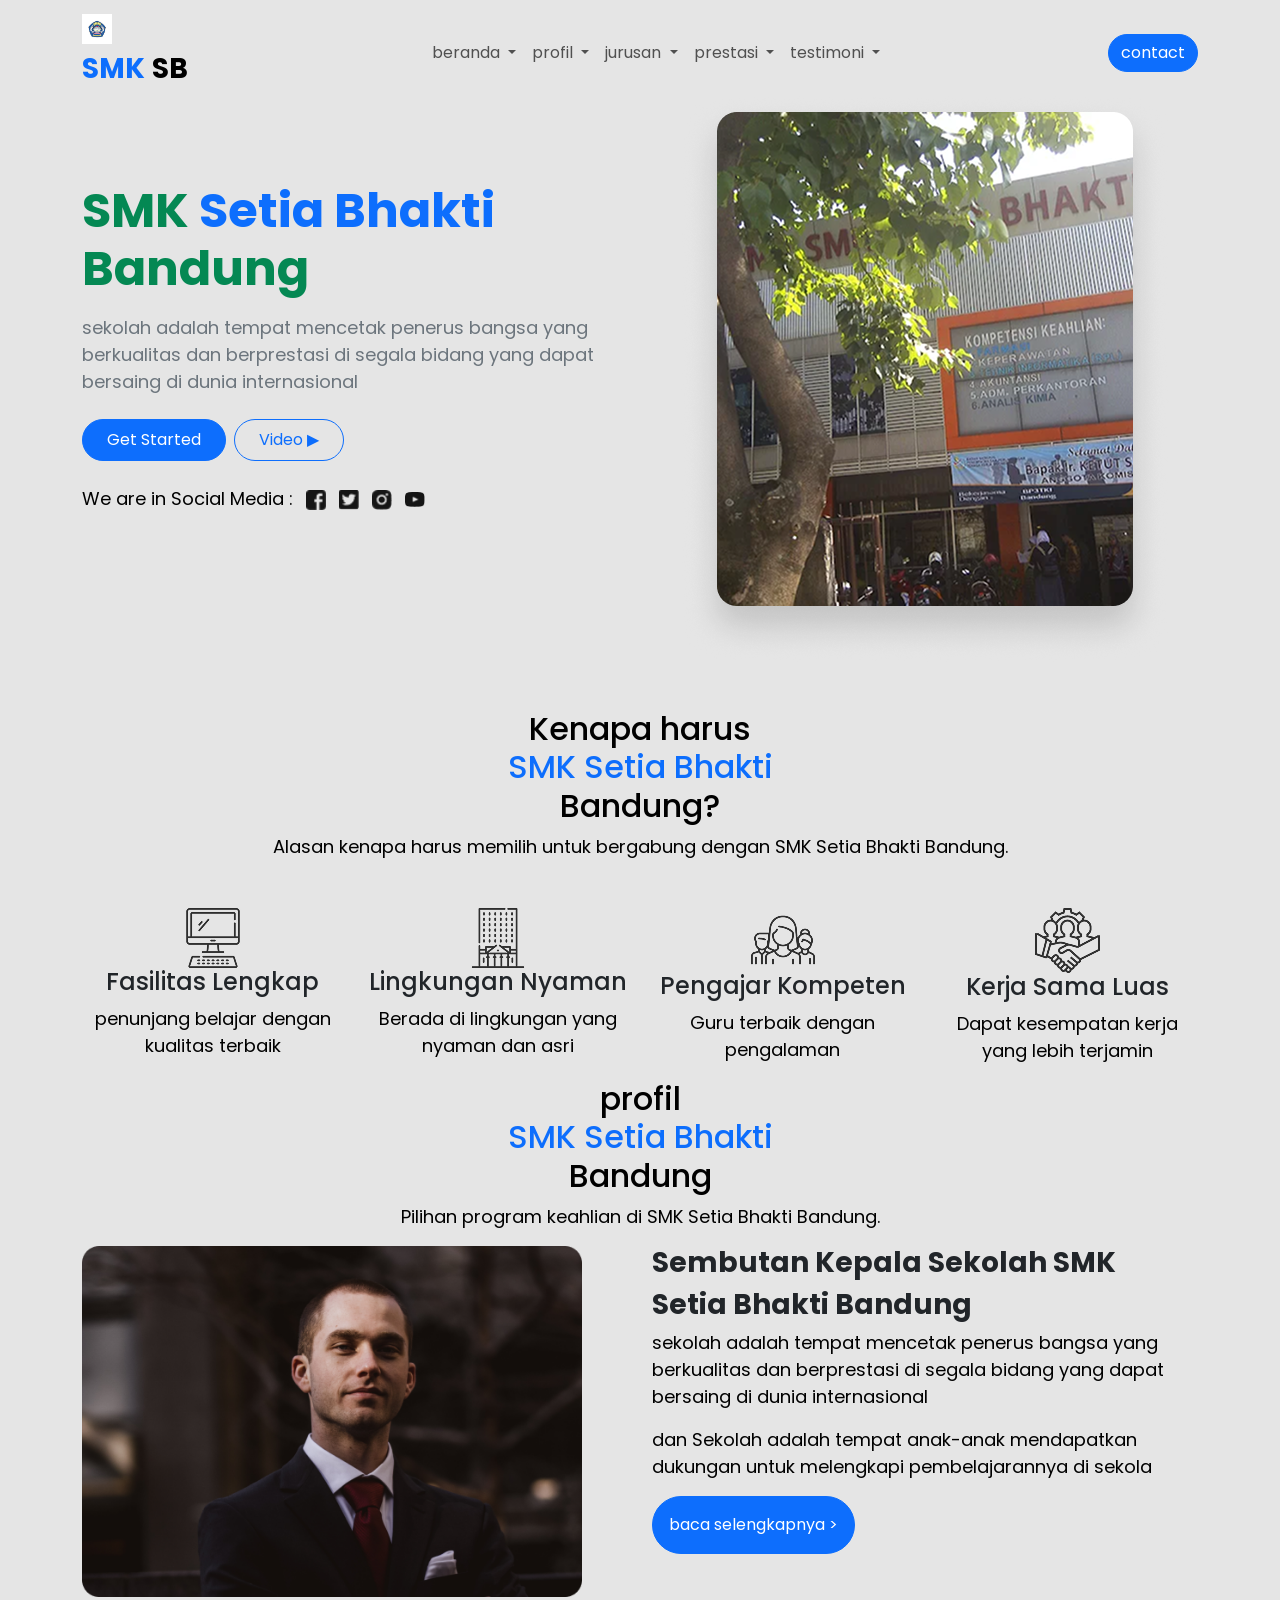
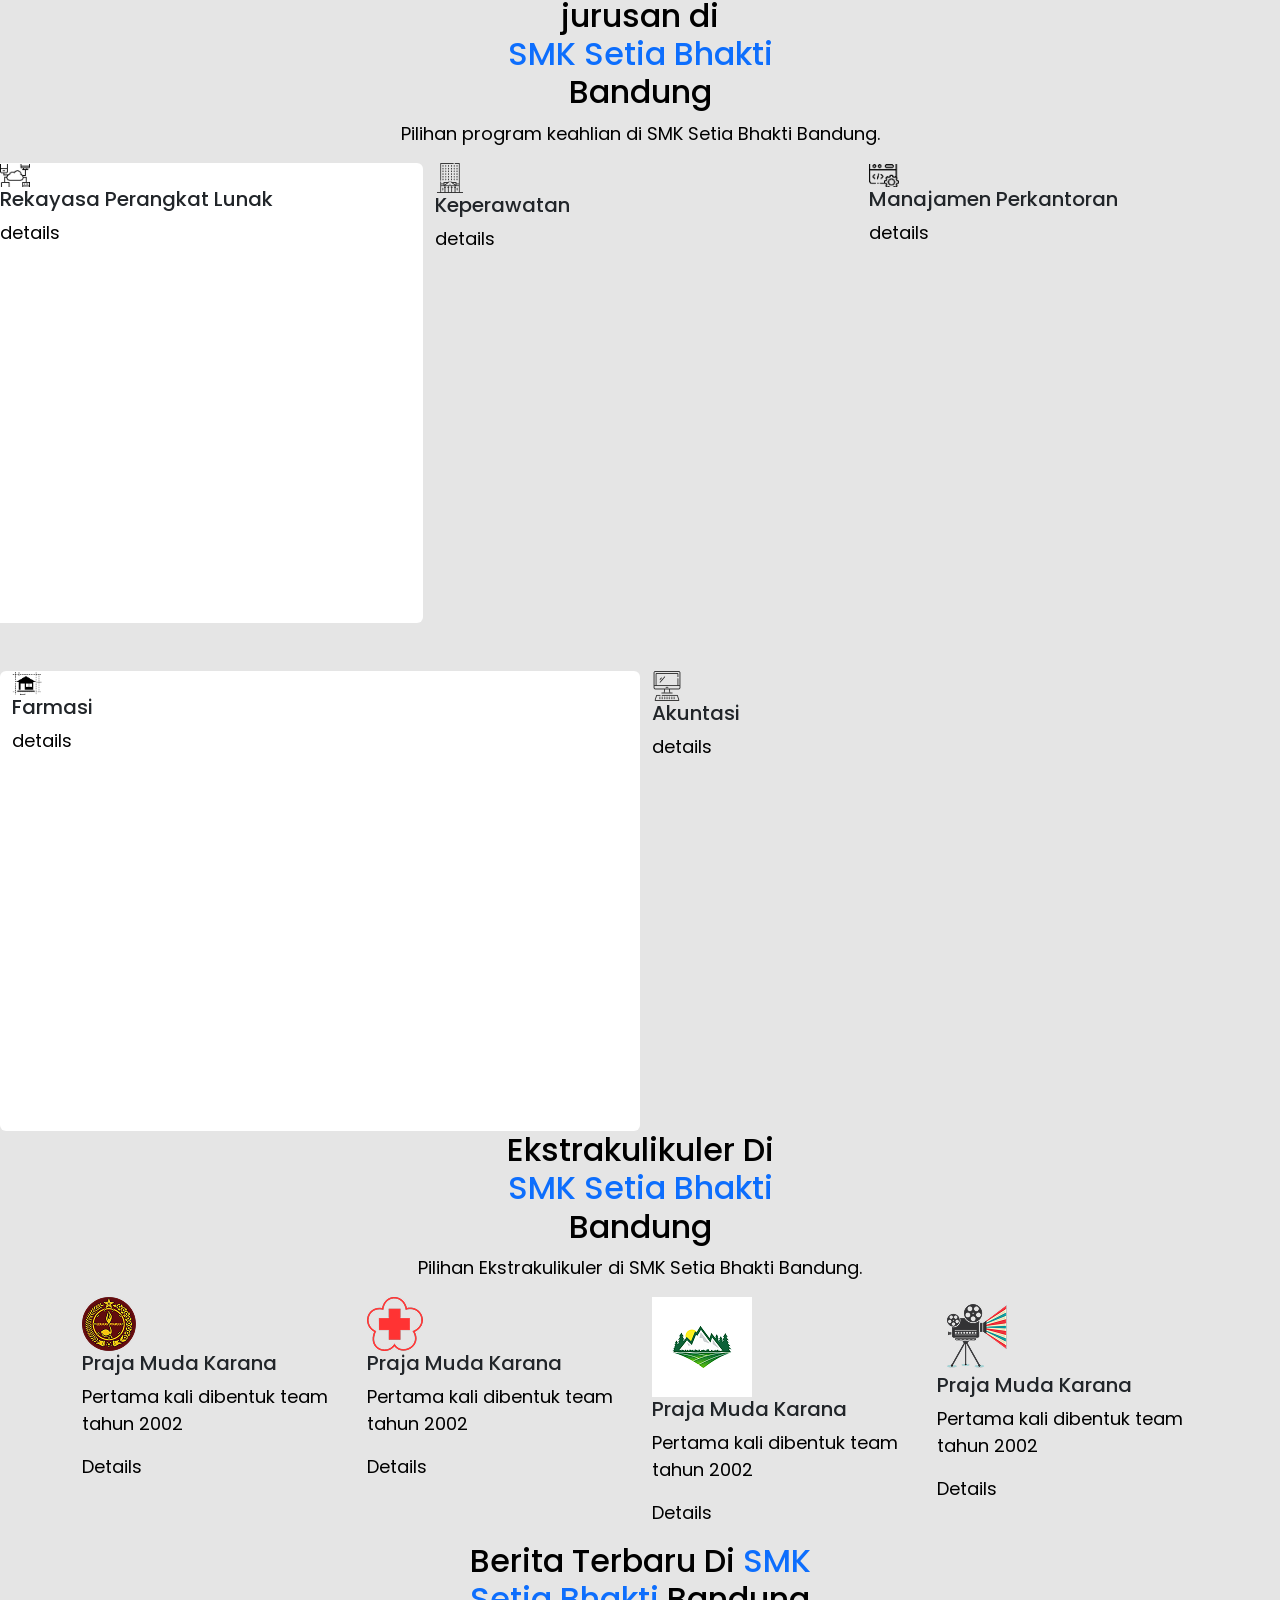
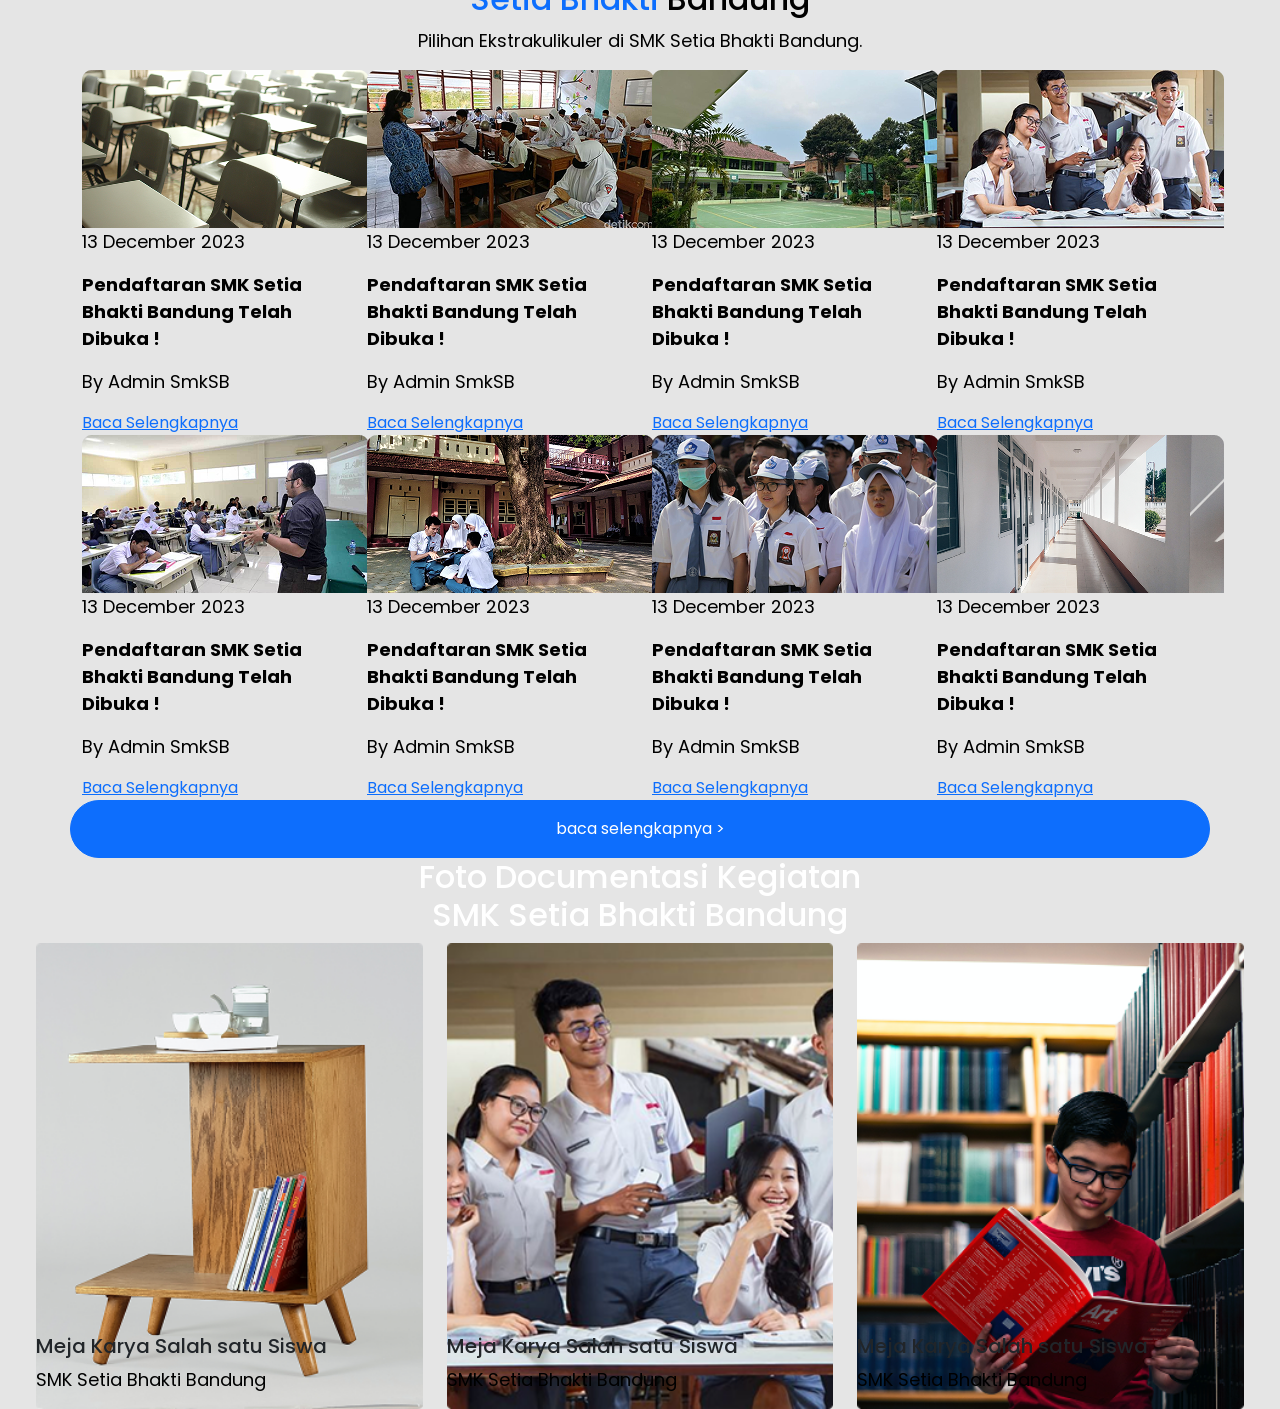
<file: tugas2.html>
<!DOCTYPE html>
<html lang="en">
  <head>
    <meta charset="utf-8" />
    <meta name="viewport" content="width=device-width, initial-scale=1" />
    <title>SMK Setia Bhakti</title>
    <link
      href="https://cdn.jsdelivr.net/npm/bootstrap@5.3.8/dist/css/bootstrap.min.css"
      rel="stylesheet"
      integrity="sha384-sRIl4kxILFvY47J16cr9ZwB07vP4J8+LH7qKQnuqkuIAvNWLzeN8tE5YBujZqJLB"
      crossorigin="anonymous"
    />
    <link rel="preconnect" href="https://fonts.googleapis.com" />
    <link rel="preconnect" href="https://fonts.gstatic.com" crossorigin />
    <link
      href="https://fonts.googleapis.com/css2?family=Poppins:wght@400;500;700&display=swap"
      rel="stylesheet"
    />
    <link rel="shortcut icon" href="image/logo.png" type="image/x-icon"/>
    <link rel="stylesheet" href="style.css" />
  </head>
  <body>
    <!-- navbar -->
    <nav
      class="navbar navbar-expand-lg navbar-light fixed-top "
    >
    
      <div class="container ">
        <a class="navbar-brand" href="#"
          ><img
            src="image/smkbhakti.jpeg"
            alt="Logo"
            width="30"
            class="d-inline-block align-text-top me-2"
          />
          <h3 class="mt-2">
          <span class="text-primary fw-bold"> SMK</span>
          <span class="text-black fw-bold">SB</span>
        </h3>
         </a
        >
        <button
          class="navbar-toggler"
          type="button"
          data-bs-toggle="collapse"
          data-bs-target="#navbarNav"
          aria-controls="navbarNav"
          aria-expanded="false"
          aria-label="Toggle navigation"
        >
          <span class="navbar-toggler-icon"></span>
        </button>
        <div class="collapse navbar-collapse" id="navbarNav">
          <ul class="navbar-nav mx-auto">
            <li class="nav-item dropdown">
          <a class="nav-link dropdown-toggle" href="#" role="button" data-bs-toggle="dropdown" aria-expanded="false">
            beranda
          </a>
          <ul class="dropdown-menu">
            <li><a class="dropdown-item" href="#">kegiatan</a></li>
          </ul>
            </li>
            <li class="nav-item dropdown">
          <a class="nav-link dropdown-toggle" href="#" role="button" data-bs-toggle="dropdown" aria-expanded="false">
            profil
          </a>
          <ul class="dropdown-menu">
            <li><a class="dropdown-item" href="#">contoh</a></li>
          </ul>
           <li class="nav-item dropdown">
          <a class="nav-link dropdown-toggle" href="#" role="button" data-bs-toggle="dropdown" aria-expanded="false">
            jurusan
          </a>
          <ul class="dropdown-menu">
            <li><a class="dropdown-item" href="#">contoh</a></li>
          </ul>
            
            <li class="nav-item dropdown">
          <a class="nav-link dropdown-toggle" href="#" role="button" data-bs-toggle="dropdown" aria-expanded="false">
            prestasi
          </a>
          <ul class="dropdown-menu">
            <li><a class="dropdown-item" href="#">kegiatan</a></li>
          </ul>
          <li class="nav-item dropdown">
          <a class="nav-link dropdown-toggle" href="#" role="button" data-bs-toggle="dropdown" aria-expanded="false">
            testimoni
          </a>
          <ul class="dropdown-menu">
            <li><a class="dropdown-item" href="#">contoh</a></li>
          </ul>
          <div>
          </div>
        </div>
        <button type="button" class="btn btn-primary rounded-pill">contact</button>
      </div>
  
    </nav>
    
    <!-- end navbar -->

    <!-- hero secton -->

<section class="hero section ">
  <div class="container py-5 hero-bg">
    <div class="row align-items-center">

     
      <div class="col-lg-6">
        <h1 class="text-hero fw-bold display-5">
          SMK <span class="text-primary">Setia Bhakti</span><br>Bandung
        </h1>
        <p class="mt-3 text-secondary">
          sekolah adalah tempat mencetak penerus bangsa yang berkualitas dan berprestasi di segala bidang yang dapat bersaing di dunia internasional
        </p>

        <div class="mt-4 d-flex gap-2">
          <a href="#" class="btn btn-primary px-4 py-2 rounded-pill">Get Started</a>
          <a href="#" class="btn btn-outline-primary px-4 py-2 rounded-pill">Video ▶</a>
        </div>

        <p class="mt-4">
          We are in Social Media :
          <a href="#" class="ms-2"><img src="image/FB.png" width="20" alt="fcbk"></a>
          <a href="#" class="ms-2"><img src="image/Vector (1).png" width="20" alt="twiter"></a>
          <a href="#" class="ms-2"><img src="image/Vector (2).png" width="20" alt="ig"></a>
          <a href="#" class="ms-2"><img src="image/Vector (3).png" width="20" alt="yt"></a>
        </p>
      </div>

     
      <div class="col-lg-6 text-center mt-4 mt-lg-0">
       <img src="image/Rectangle 3.png" alt="image" class="img-fluid roumded mt-5">

      </div>

    </div>
  </div>
</section>

     <!-- end hero section -->

     <!-- pertanyaan -->
      <section class="pertanyaan">
     
  <div class="row text-center">
    <div class="col">
      <h2>
        <span class="text-black">Kenapa harus</span>
        <br>
        <span class="text-primary">SMK Setia Bhakti</span>
        <br>
        <span class="text-black">Bandung?</span>
      </h2>
      <p class="mb-5">Alasan kenapa harus memilih untuk bergabung dengan SMK Setia Bhakti Bandung.</p>
    </div>
    
    </div>
  </div>

  <div class="container">
  <div class="row fasilitas justify-content-md-center text-center">
    <div class="col-3 box">
    <img src="image/computer 1.png" alt="computer">
    <h4 class="bio">Fasilitas Lengkap</h3>
    <p class="p ">penunjang belajar dengan kualitas terbaik</p>
    </div>
    <div class="col-3 box">
      <img src="image/bank 1.png" alt="computer">
      <h4 class="bio">Lingkungan Nyaman</h3>
      <p class="p">Berada di lingkungan yang nyaman dan asri</p>
    </div>
    <div class="col-3 box">
      <img src="image/team 1.png" alt="computer">
      <h4 class="bio">Pengajar Kompeten</h3>
      <p class="p">Guru terbaik dengan pengalaman </p>
    </div>
    <div class="col-3 box">
      <img src="image/team (1) 1.png" alt="computer">
      <h4 class="bio">Kerja Sama Luas</h3>
      <p class="p">Dapat kesempatan kerja yang lebih terjamin</p>
    </div>
  </div>
</div>
</section>
      <!-- end pertanyaan -->

      <!-- profil -->
     
    <section class="profil">
  <div class="row text-center">
    <div class="col">
      <h2>
      <span class="text-black">profil</span>
        <br>
        <span class="text-primary">SMK Setia Bhakti</span>
        <br>
        <span class="text-black">Bandung</span>
      </h2>
      <p>Pilihan program keahlian di SMK Setia Bhakti Bandung.</p>
      </div>
      </div>

   <div class="container">
  <div class="row">
    <div class="col-6">
    <img src="image/Rectangle 13.png " width="500px"  alt="muka">
       </div>
    <div class="col-6">
      <h3 class="fw-bold">Sembutan Kepala Sekolah SMK </h3>
      <h3 class=" fw-bold">Setia Bhakti Bandung</h3>
      <p class="teks">sekolah adalah tempat mencetak penerus bangsa yang berkualitas dan berprestasi di segala bidang yang dapat bersaing di dunia  internasional</p>
      <p>dan Sekolah adalah tempat anak-anak mendapatkan dukungan untuk melengkapi pembelajarannya di sekola</p>
       <button type="button" class="btn btn-primary rounded-pill p-3">baca selengkapnya ></button>
    </div>
    </div>
    
</section>
       <!-- end profil -->

       <!-- jurusan -->
          <section class="jurusan">
  <div class="row text-center">
    <div class="col">
      <h2>
      <span class="text-black">jurusan di</span>
        <br>
        <span class="text-primary">SMK Setia Bhakti</span>
        <br>
        <span class="text-black">Bandung</span>
      </h2>
      <p>Pilihan program keahlian di SMK Setia Bhakti Bandung.</p>
      </div>
      </div>

       
  <div class="row justify-content-md-center ">
    <div class="card col-4 box">
 
        <div class="icon-container">
          <span class="icon"><img src="image/computer (1) 1 (1).png" style="width: 30px;" alt="komputer"></span>
        </div>
      <h5 class="title">Rekayasa Perangkat Lunak</h3>
      <p class="details">details</p>
    
    </div>
    <div class="col-4 box">
      <div class="icon-container">
          <span class="icon"><img src="image/bank 1.png" style="width: 30px;" alt="komputer"></span>
        </div>
      <h5 class="title">Keperawatan</h3>
      <p class="detail">details</p>
    </div>
    <div class="col-4 box">
      <div class="icon-container">
          <span class="icon"><img src="image/coding 1.png" style="width: 30px;" alt="komputer"></span>
        </div>
      <h5 class="title">Manajamen Perkantoran</h3>
      <p class="detail">details</p>
    </div>
    
    <div class="row mt-5 justify-content-md-center">
    <div class="card col-6 box">
      <div class="icon-container">
          <span class="icon"><img src="image/rumah.png" style="width: 30px;" alt="komputer"></span>
        </div>
      <h5 class="title">Farmasi</h3>
      <p class="try">details</p>
      </div>
      <div class="col-6 box">
        <div class="icon-container">
          <span class="icon"><img src="image/COMPUTER 2.png" style="width: 30px;" alt="komputer"></span>
        </div>
      <h5 class="title">Akuntasi</h3>
      <p class="try">details</p>
</div>
</div>
</section>
        <!-- end jurusan -->

        
        <!-- ekstrakuler -->
      <section id="ekstrakuler">
        <div class="container text-center">
  <div class="row">
    <div class="col">
      <h2>
      <span class="text-black">Ekstrakulikuler Di</span>
      <br>
      <span class="text-primary">SMK Setia Bhakti</span>
      <br>
      <span class="text-black">Bandung</span>
    </h2>
    <p> Pilihan Ekstrakulikuler di SMK Setia Bhakti Bandung.</p>
    </div>
  </div>
</div>

 <div class="container">
  <div class="row justify-content-md-center">
    <div class=" col-3 box">
      <div class="icon-container">
        <span class="icon2"><img src="image/pramuka-logohd-38028 1.png" alt="logo"></span>
      </div>
      <h5 class="nama">Praja Muda Karana</h5>
      <p class="keterangan">Pertama kali dibentuk team tahun 2002</p>
      <p class="detail2">Details</p>
    </div>
    <div class="col-3 box">
      <div class="icon-container">
        <span class="icon2"><img src="image/Pmi 1.png" alt="logo"></span>
      </div>
      <h5 class="nama">Praja Muda Karana</h5>
      <p class="keterangan">Pertama kali dibentuk team tahun 2002</p>
      <p class="detail2">Details</p>
    </div>
    <div class="col-3 box">
      <div class="icon-container">
        <span class="icon2"><img src="image/—Pngtree—mountain nature logo design template_3554547 1.png" alt="logo"></span>
      </div>
      <h5 class="nama">Praja Muda Karana</h5>
      <p class="keterangan">Pertama kali dibentuk team tahun 2002</p>
      <p class="detail2">Details</p>
    </div>
    <div class="col-3 box">
      <div class="icon-container">
        <span class="icon2"><img src="image/kisspng-cinematography-film-cinematography-5b35aa2fac5b04 1.png" alt="logo"></span>
      </div>
      <h5 class="nama">Praja Muda Karana</h5>
      <p class="keterangan">Pertama kali dibentuk team tahun 2002</p>
      <p class="detail2">Details</p>
    </div>
  </div>
</div>
      </section>
        <!-- end ekstrakuler  -->

        <!-- berita -->
       <section id="berita">
        <div class="container text-center">
  <div class="row">
    <div class="col">
      <h2>
      <span class="text-black">Berita Terbaru Di</span> <span class="text-primary">SMK</span>
      <br>
      <span class="text-primary">Setia Bhakti</span> <span class="text-black">Bandung</span>
    </h2>
    <p> Pilihan Ekstrakulikuler di SMK Setia Bhakti Bandung.</p>
    </div>
  </div>
</div>

<div class="container">
  <div class="row d-flex justify-content-md-center ">
    <div class="col-3">
      <div class="kartu">
        <div class="gambar">
          <img src="image/Rectangle 48.png" alt="gambar">
        </div>
        <p class="tanggal">13 December 2023 </p>
        <p class="t fw-bold">Pendaftaran SMK Setia Bhakti Bandung Telah Dibuka !</p>
        <p class="b">By Admin SmkSB </p>
        <a href="">Baca Selengkapnya</a>
      </div>
      
    </div>
    <div class="col-3">
      <div class="kartu">
        <div class="gambar">
          <img src="image/Rectangle 51.png" alt="">
        </div>
         <p class="tanggal">13 December 2023 </p>
        <p class="t fw-bold">Pendaftaran SMK Setia Bhakti Bandung Telah Dibuka !</p>
        <p class="b">By Admin SmkSB </p>
        <a href="">Baca Selengkapnya</a>
      </div>
    </div>
    <div class="col-3">
      <div class="kartu">
        <div class="gambar">
          <img src="image/Rectangle 52.png" alt="">
        </div>
        <p class="tanggal">13 December 2023 </p>
        <p class="t fw-bold">Pendaftaran SMK Setia Bhakti Bandung Telah Dibuka !</p>
        <p class="b">By Admin SmkSB </p>
        <a href="">Baca Selengkapnya</a>
      </div>
    </div>
    <div class="col-3">
      <div class="kartu">
        <div class="gambar">
          <img src="image/Rectangle 53.png" alt="">
        </div>
        <p class="tanggal">13 December 2023 </p>
        <p class="t fw-bold">Pendaftaran SMK Setia Bhakti Bandung Telah Dibuka !</p>
        <p class="b">By Admin SmkSB </p>
        <a href="">Baca Selengkapnya</a>
      </div>
    </div>
    <div class="col-3">
      <div class="kartu">
        <div class="gambar">
          <img src="image/Rectangle 55.png" alt="">
        </div>
        <p class="tanggal">13 December 2023 </p>
        <p class="t fw-bold">Pendaftaran SMK Setia Bhakti Bandung Telah Dibuka !</p>
        <p class="b">By Admin SmkSB </p>
        <a href="">Baca Selengkapnya</a>
      </div>
    </div>
    <div class="col-3">
      <div class="kartu">
        <div class="gambar">
          <img src="image/Rectangle 59.png" alt="">
        </div>
        <p class="tanggal">13 December 2023 </p>
        <p class="t fw-bold">Pendaftaran SMK Setia Bhakti Bandung Telah Dibuka !</p>
        <p class="b">By Admin SmkSB </p>
        <a href="">Baca Selengkapnya</a>
      </div>
    </div>
    <div class="col-3">
      <div class="kartu">
        <div class="gambar">
          <img src="image/Rectangle 60.png" alt="">
        </div>
        <p class="tanggal">13 December 2023 </p>
        <p class="t fw-bold">Pendaftaran SMK Setia Bhakti Bandung Telah Dibuka !</p>
        <p class="b">By Admin SmkSB </p>
        <a href="">Baca Selengkapnya</a>
      </div>
    </div>
    <div class="col-3">
      <div class="kartu">
        <div class="gambar">
          <img src="image/Rectangle 61.png" alt="">
        </div>
        <p class="tanggal">13 December 2023 </p>
        <p class="t fw-bold">Pendaftaran SMK Setia Bhakti Bandung Telah Dibuka !</p>
        <p class="b">By Admin SmkSB </p>
        <a href="">Baca Selengkapnya</a>
        
      </div>
    </div>
       <button type="button" class="btn btn-primary rounded-pill p-3">baca selengkapnya ></button>
    
  </div>
</div>
</section>

        <!-- end berita -->
         <!-- dokumentasi -->
          <section id="dokumentasi">
            <div class="heading text-center">
              <h2>
                <span class="text-white"> Foto Documentasi Kegiatan</span>
                <br>
                <span class="text-white">SMK Setia Bhakti Bandung</span> 
              </h2>
            </div>
          
             
  <div class="row ms-4 me-4 d-flex justify-content-md-center align-items-center">
    <div class="col-4">
      <div class="card2 position-relative">
        <img src="image/Rectangle 66.png" alt="" class="h-100 w-100">
        <div class="overplay position-absolute start-0 end-0 top-70 bottom-0">
          <h5>Meja Karya Salah satu Siswa </h5>
          <p>SMK Setia Bhakti Bandung</p>
        </div>
      </div>
    </div>
    <div class="col-4">
      <div class="card2 position-relative">
        <img src="image/Rectangle 76.png" alt="" class="h-100 w-100">
        <div class="overplay position-absolute start-0 end-0 top-70 bottom-0">
          <h5>Meja Karya Salah satu Siswa </h5>
          <p>SMK Setia Bhakti Bandung</p>
        </div>
      </div>
    </div>
    <div class="col-4">
      <div class="card2 position-relative">
        <img src="image/Rectangle 74.png" alt="" class="h-100 w-100">
        <div class="overplay position-absolute start-0 end-0 top-70 bottom-0">
          <h5>Meja Karya Salah satu Siswa </h5>
          <p>SMK Setia Bhakti Bandung</p>
        </div>
      </div>
    </div>
  </div>
</div>
          </section>
          <!-- end dokumentasi -->
           <!-- profil -->
            <!-- end profil -->
    
  </body>
</html>
</file>
<file: style.css>
:root{
    --pr-hijau:#048853;
}


body{
    font-family: "Poppins";
    background-color: #E5E5E5 ;
}

.navbar{
    z-index: 3;
}
*{
    z-index: 2;
}
.accent-banner{
    z-index: 1;
}

/* navbar style */
.navbar-brand{
    font-size: 20px;
    font-weight: 700;
}
.nav-link.active{
    font-size: 16px;
    font-weight: 700;
}
.nav-link{
    font-size: 16px;
    font-weight: 400;
}
.btn-masuk{
    width: 133px;
    height: 40px;
    background-color: #fff;
    border: none;
    font-size: 16px;
    font-weight: 700;
    color: var(--pr-hijau);
}
.btn-daftar{
    width: 133px;
    height: 40px;
    background-color: transparent;
    border: none;
    font-size: 16px;
    font-weight: 400;
    color:#fff;
}
/* navbar end */

/* style hero  */
#hero{
    background: linear-gradient(160deg, var(--pr-hijau), #000);
    height: 100vh;
}
.text-hero h1{
    font-size: 50px;
    font-weight: 700;
    color: #fff;
    line-height: 70px;
}

.text-hero p{
    font-size: 16px;
    font-weight: 400;
    color: #fff;
    line-height: 30px;
    width:75%;
}

.btn-lg{
    width: 237px;
    height: 70px;
    font-size: 16px;
    font-weight: 700;
    background-color: #fff;
    color: var(--pr-hijau);
    border:none;
}


/* end style hero */

/* layanan style */
#our-service{
    padding: 100px 0;
    width: 100%;
}
h1{
    font-size: 48px;
    font-weight: 700;
    color: var(--pr-hijau);
}
p{
    font-size: 18px;
    font-weight: 400;
    color: #000;
}
.card-layanan{
    height: 313px;
    border-radius: 5px;
    background-color: #fff;
    padding: 40px;
    transition: all 0.1s ease-in;
}
.container-img{
    height: 70px;
    width: 70px;
    background-color: var(--pr-hijau);
    border-radius: 50%;
    transition: all 0.1s ease-in;
}
.card-layanan h4{
    font-size: 24px;
    font-weight: 500;
    color:var(--pr-hijau);
    transition: all 0.1s ease-in;
}
.card-layanan p{
    font-size: 14px;
    font-weight: 400;
    color:#000;
    transition: all 0.1s ease-in;
}

/* hover card */
.card-layanan:hover{
    background: linear-gradient(160deg, var(--pr-hijau), #000);
    transition: all 0.1s ease-in;
}
.card-layanan:hover .container-img{
    background-color: #fff;
    transition: all 0.1s ease-in;
}
.card-layanan:hover h4{
    color: #fff;
    transition: all 0.1s ease-in;
}
.card-layanan:hover p{
    color: #fff;
    transition: all 0.1s ease-in;
}
/* end hover card */
/* end layanan */

/* style temukan rumah */
#temukan-rumah{
    height: 100vh;
    background-image: url(image/group\ 1.png);
    background-repeat: no-repeat;
    background-size: cover;
    background-position: center;
    padding-top: 110px;
}
.tmk-rumah{
    font-size: 48px;
    font-weight: 700;
    color:#fff ;
}
.sub-tmk-rmh{
    font-size: 18px;
    color: #fff;
}


.btn-tab{
    height: 42px;   
    color: #000;
    background-color: rgb(255,255,255, 0.5);
    border:none;
    padding: 10px 20px;
    font-size: 18px;
    font-weight: 400;
}
.jual{
    border-radius: 10px 0 0 0;
}
.property{
    border-radius: 0 10px 0 0;
}

.btn-tab.active{
    height: 42px;   
    color:var(--pr-hijau);
    background-color: #fff;
    border:none;
    padding: 10px 20px 10px 20px;
    font-size: 18px;
    font-weight: 400;

    transition: all 0.3s ease-in;
}
.input-group{
    height: 88px;
    background-color: rgba(255, 255, 255, 0.8);
    border-radius: 0 0 0 10px;
}
.btn-cari{
    width: 135px;
    height: 100%;
    border: none;
    background-color: var(--pr-hijau);
    font-size: 36px;
    font-family: 500;
    color: #fff;
}
.btn-search{
    width: 200px;
    border: none;
    background-color: transparent;
    color: var(--pr-hijau);
    font-size: 18px;
    font-weight: 400;
    border-radius: 10px;
    border-right: solid 2px #fff;
}
.nav-tab{
    border: none;
}
.form-control{
border: none;
background-color: transparent;
}
.form-control::placeholder{
    color: var(--pr-hijau);
}
.form-control:focus{
    box-shadow:1px 1px 5px 1px var(--pr-hijau);
    color: var(--pr-hijau);
}
/* end style  temukan rumah */
 
/*  style  rekomendasi  rumah */
.card{
    height: 460px;
    border: none;
}
.card-body h4{
    font-size: 24px;
    font-weight: 500;
    line-height: .8rem;
}
.card-body p{
    font-size: 14px;
    font-weight: 400;
}
.card-fasilitas{
    font-size: 14px;
    font-weight: 400;
    position: absolute;
    left: 0;
    right: 0;
    bottom: 10px;
}
.card-fasilitas p{
    font-size: 12px;
    font-weight: 400;
}
.card:hover{
    background:linear-gradient(160deg, var(--pr-hijau), #05b46e,#000);
}
.card:hover .card-body h4{
    color: #fff;
}
.card:hover .card-body p{
    color: #fff;
}
.card:hover .card-fasilitas{
background-color: #fff;
}
/* end style  rekomendasi  rumah */

/* style fitur  */
.btn-lihat{
    border: none;
    background-color: var(--pr-hijau);
    font-size: 20px;
    font-weight: 500;
    color:#fff;
    width: 238px;
    border-radius: 3px;
}
.overlay h6{
    font-size: 24px;
    font-weight: 500;
    color: #fff;
}

.overlay span{
    font-size: 14px;
    font-weight: 400;
    color: #fff;
}
.btn lr{
    border: none;
    background-color: var(--pr-hijau);
    border-radius: 3px;
    width: 150px;
    height: 45px;
    font-size: 18px;
    font-weight: 500;
    color: #fff;

}
.card-fitur{
    width: 340px;
    height: 480px;
    
}
.overlay{
    background:rgba(0, 0, 0, 0.5);
     opacity: 0;
}
.card-fitur .overlay:hover{
    opacity: 1;
    transition: all ease-in-out .3s;
}
/* end style fitur  */
</file>
